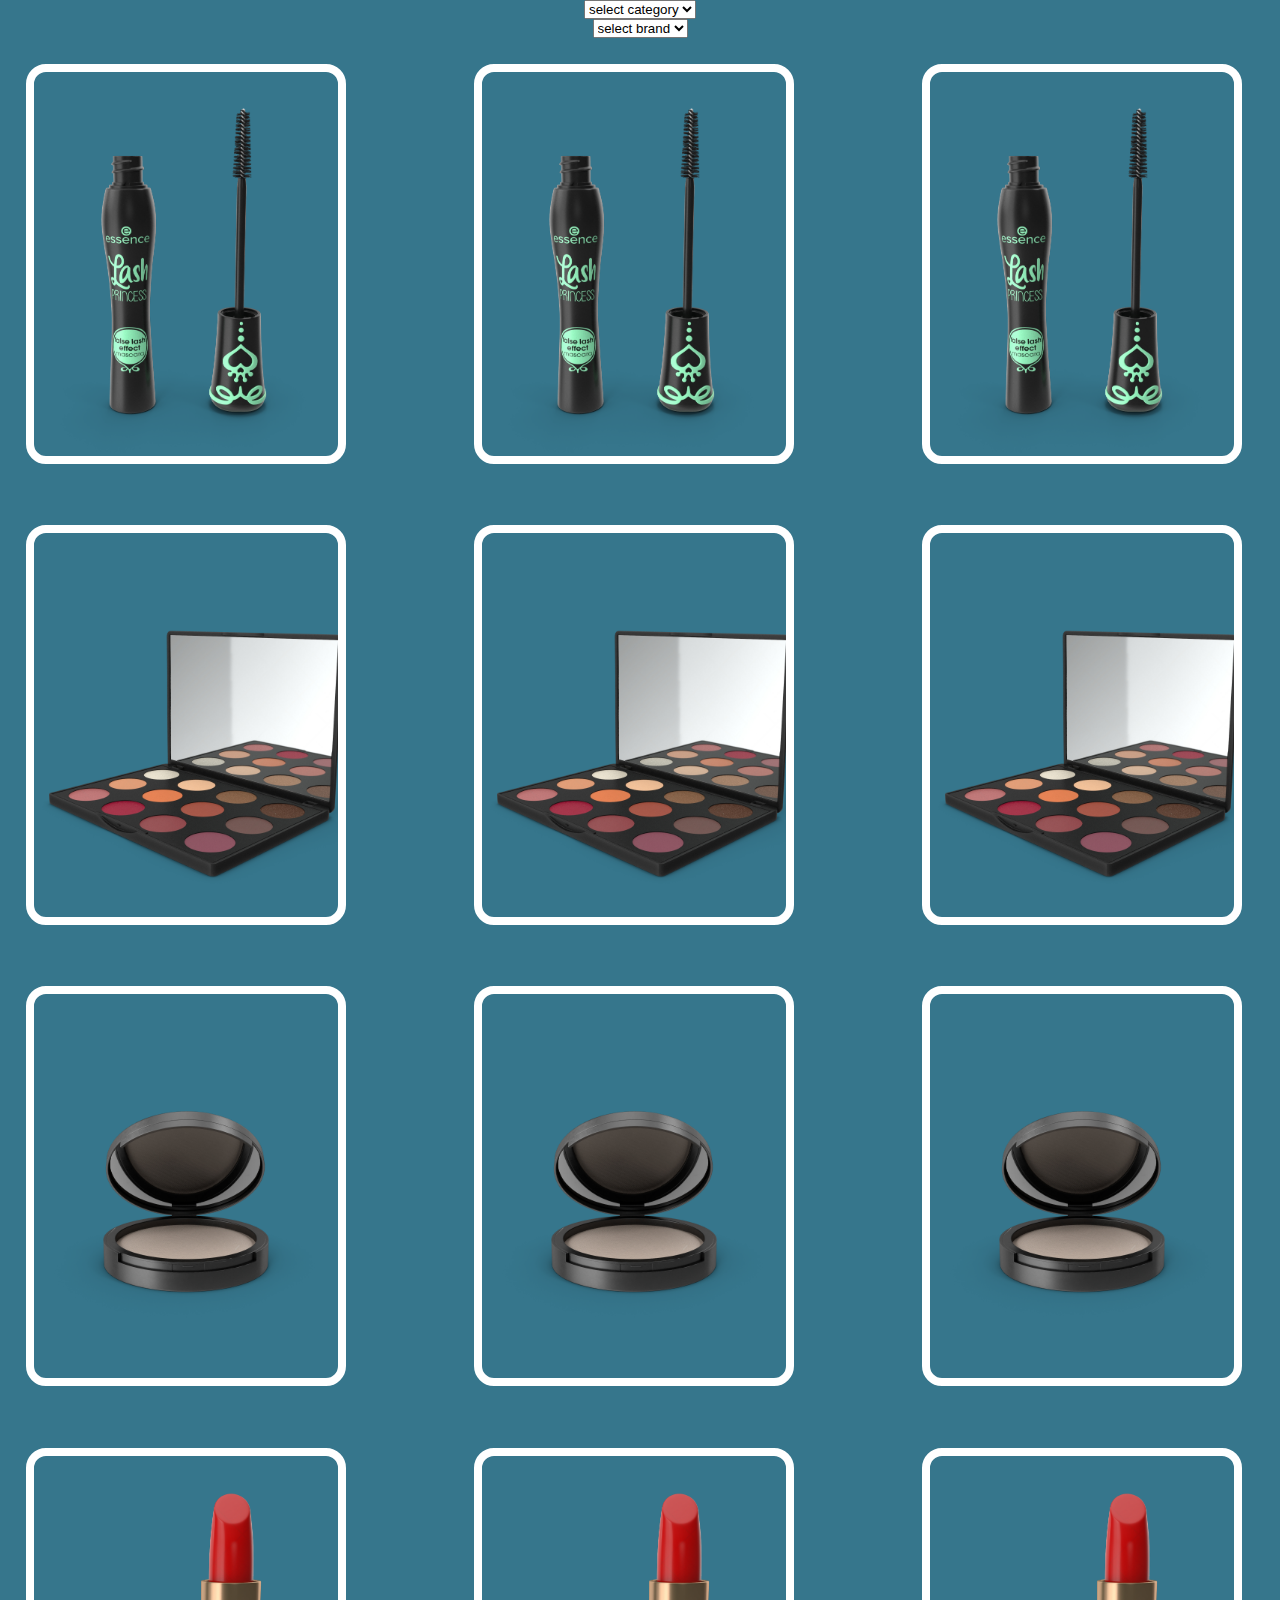
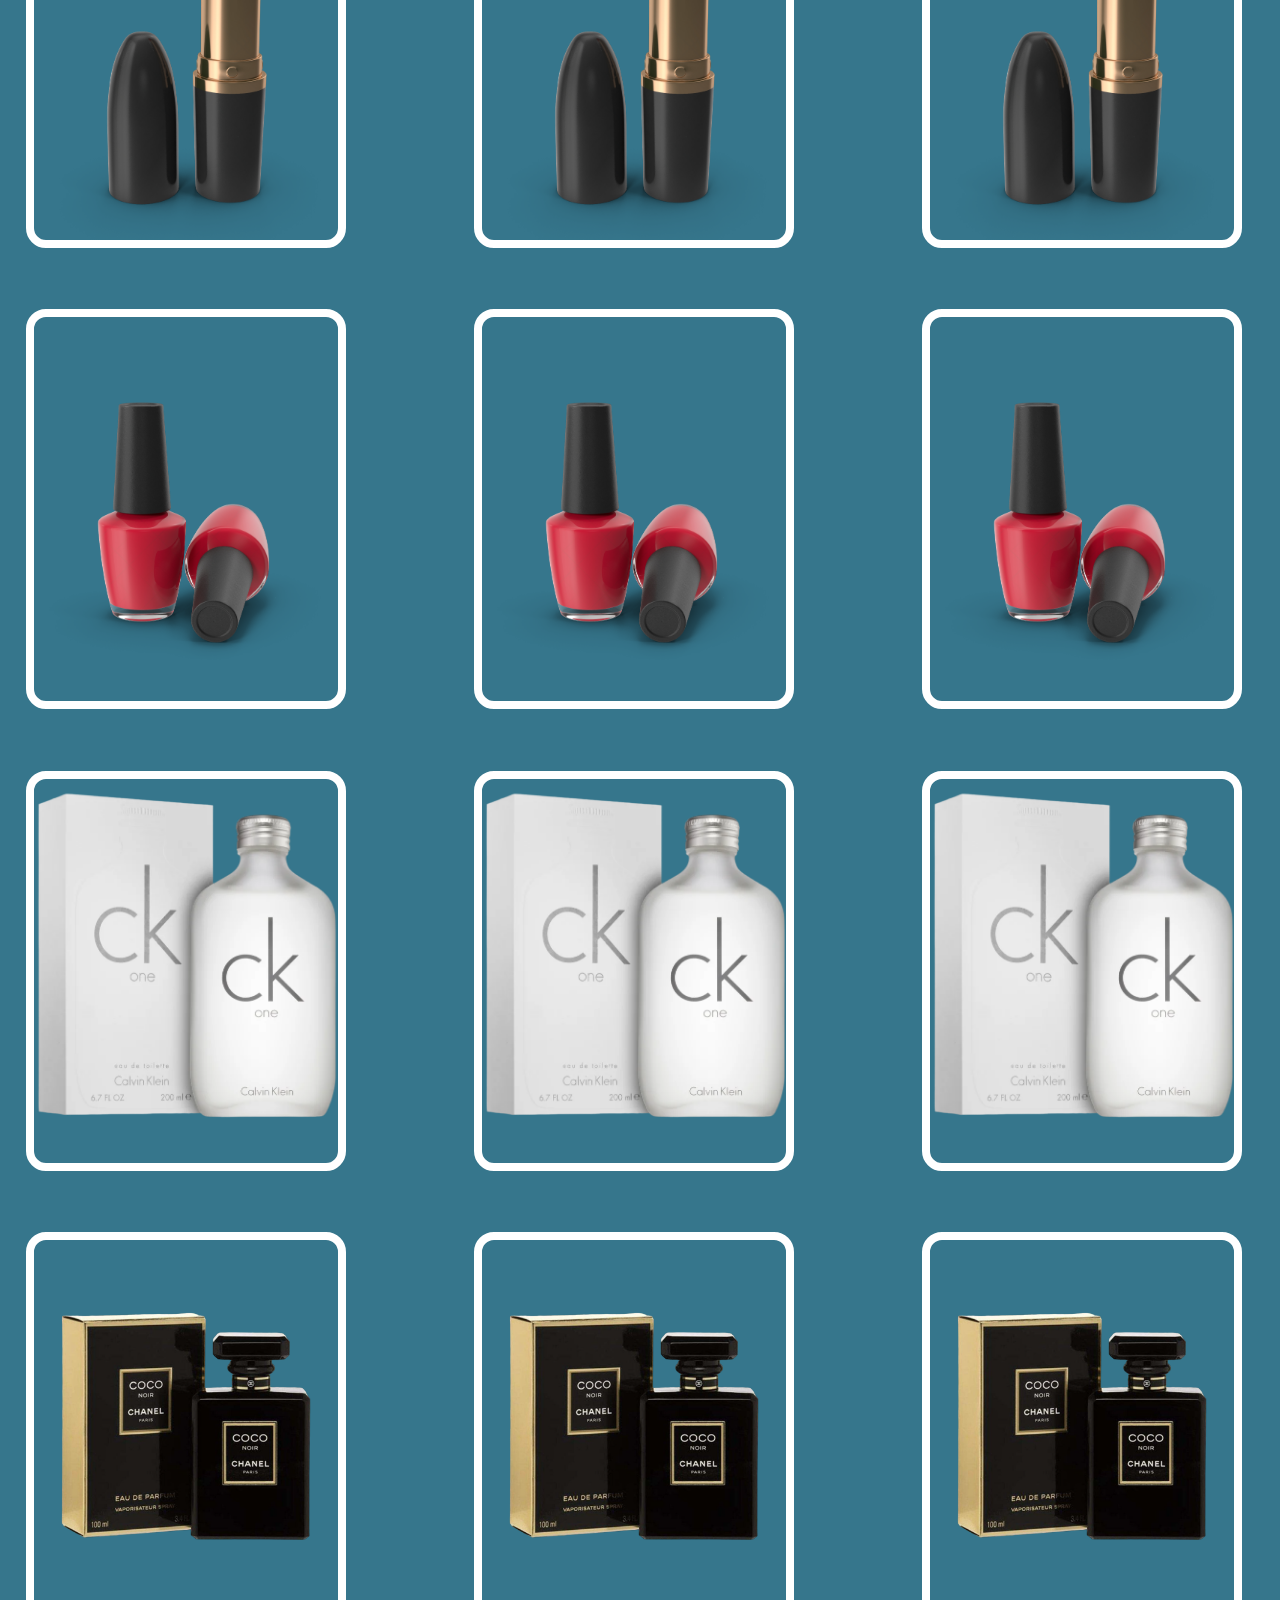
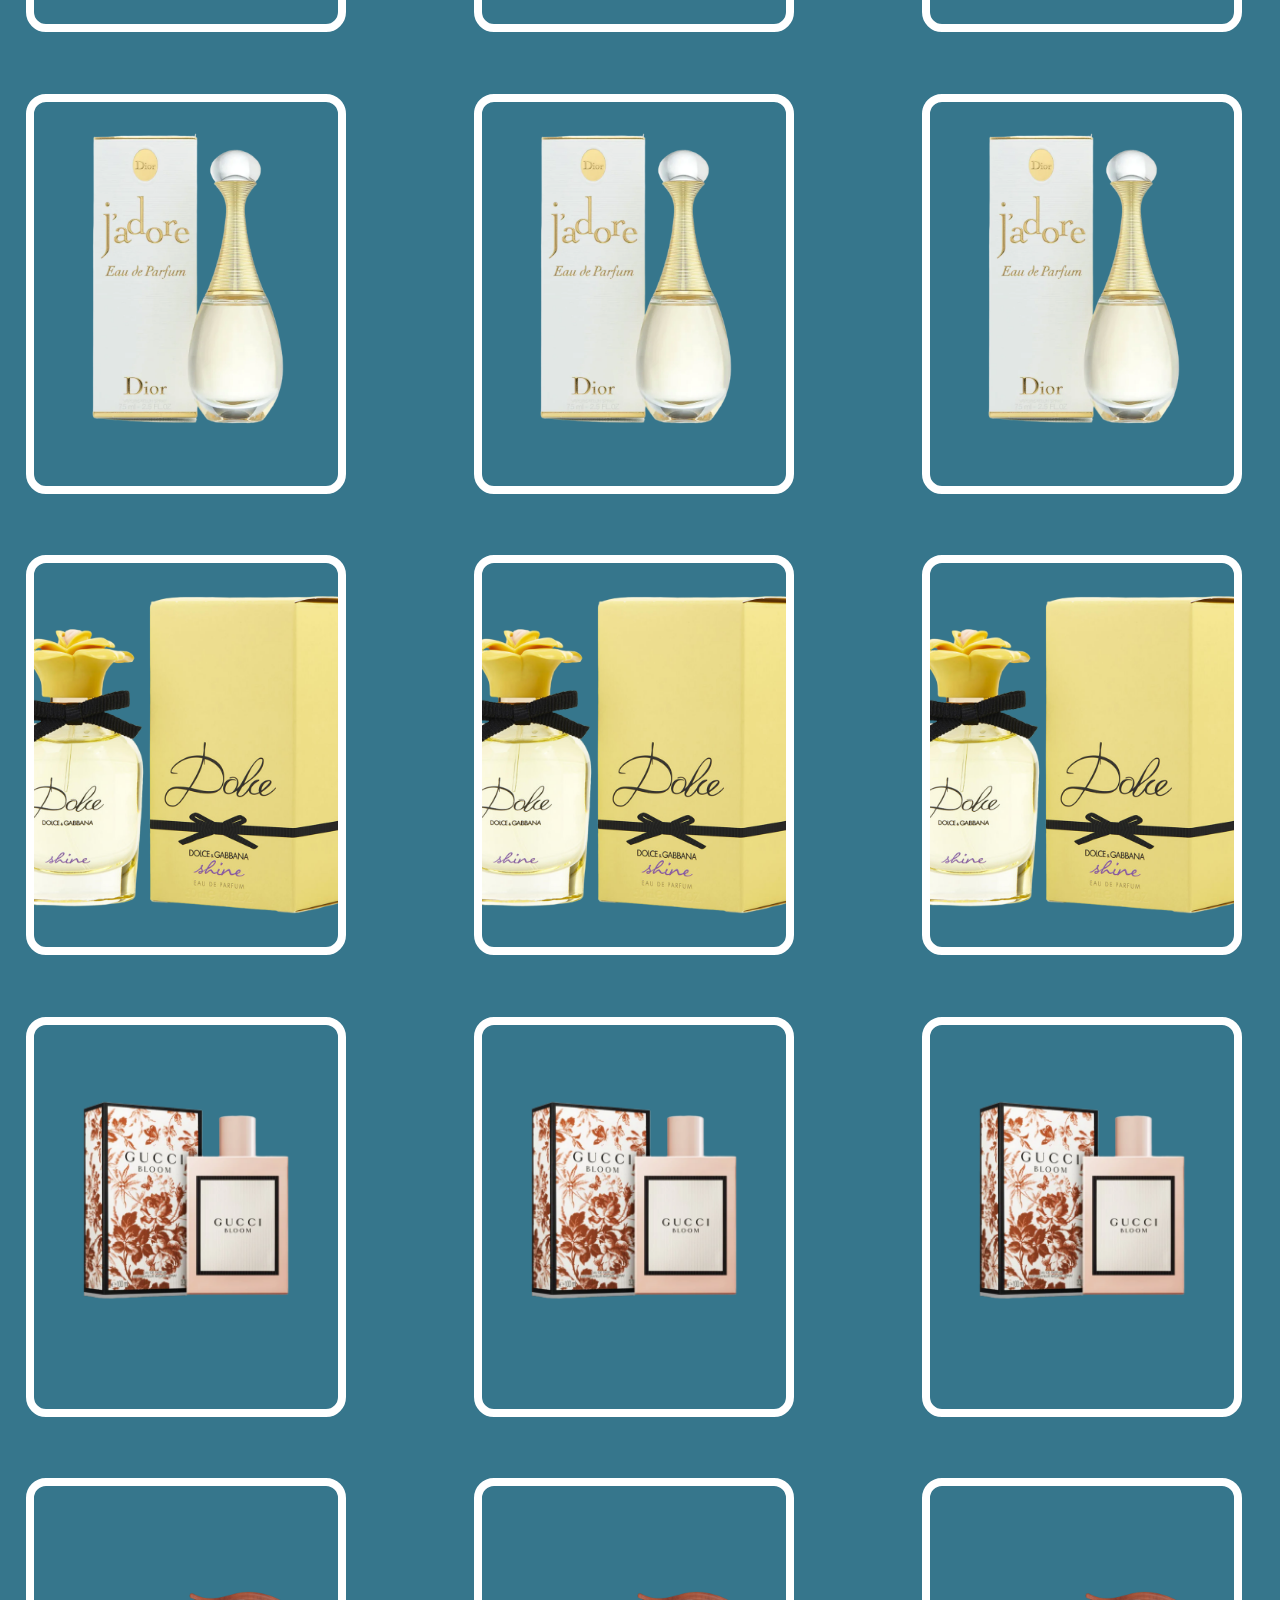
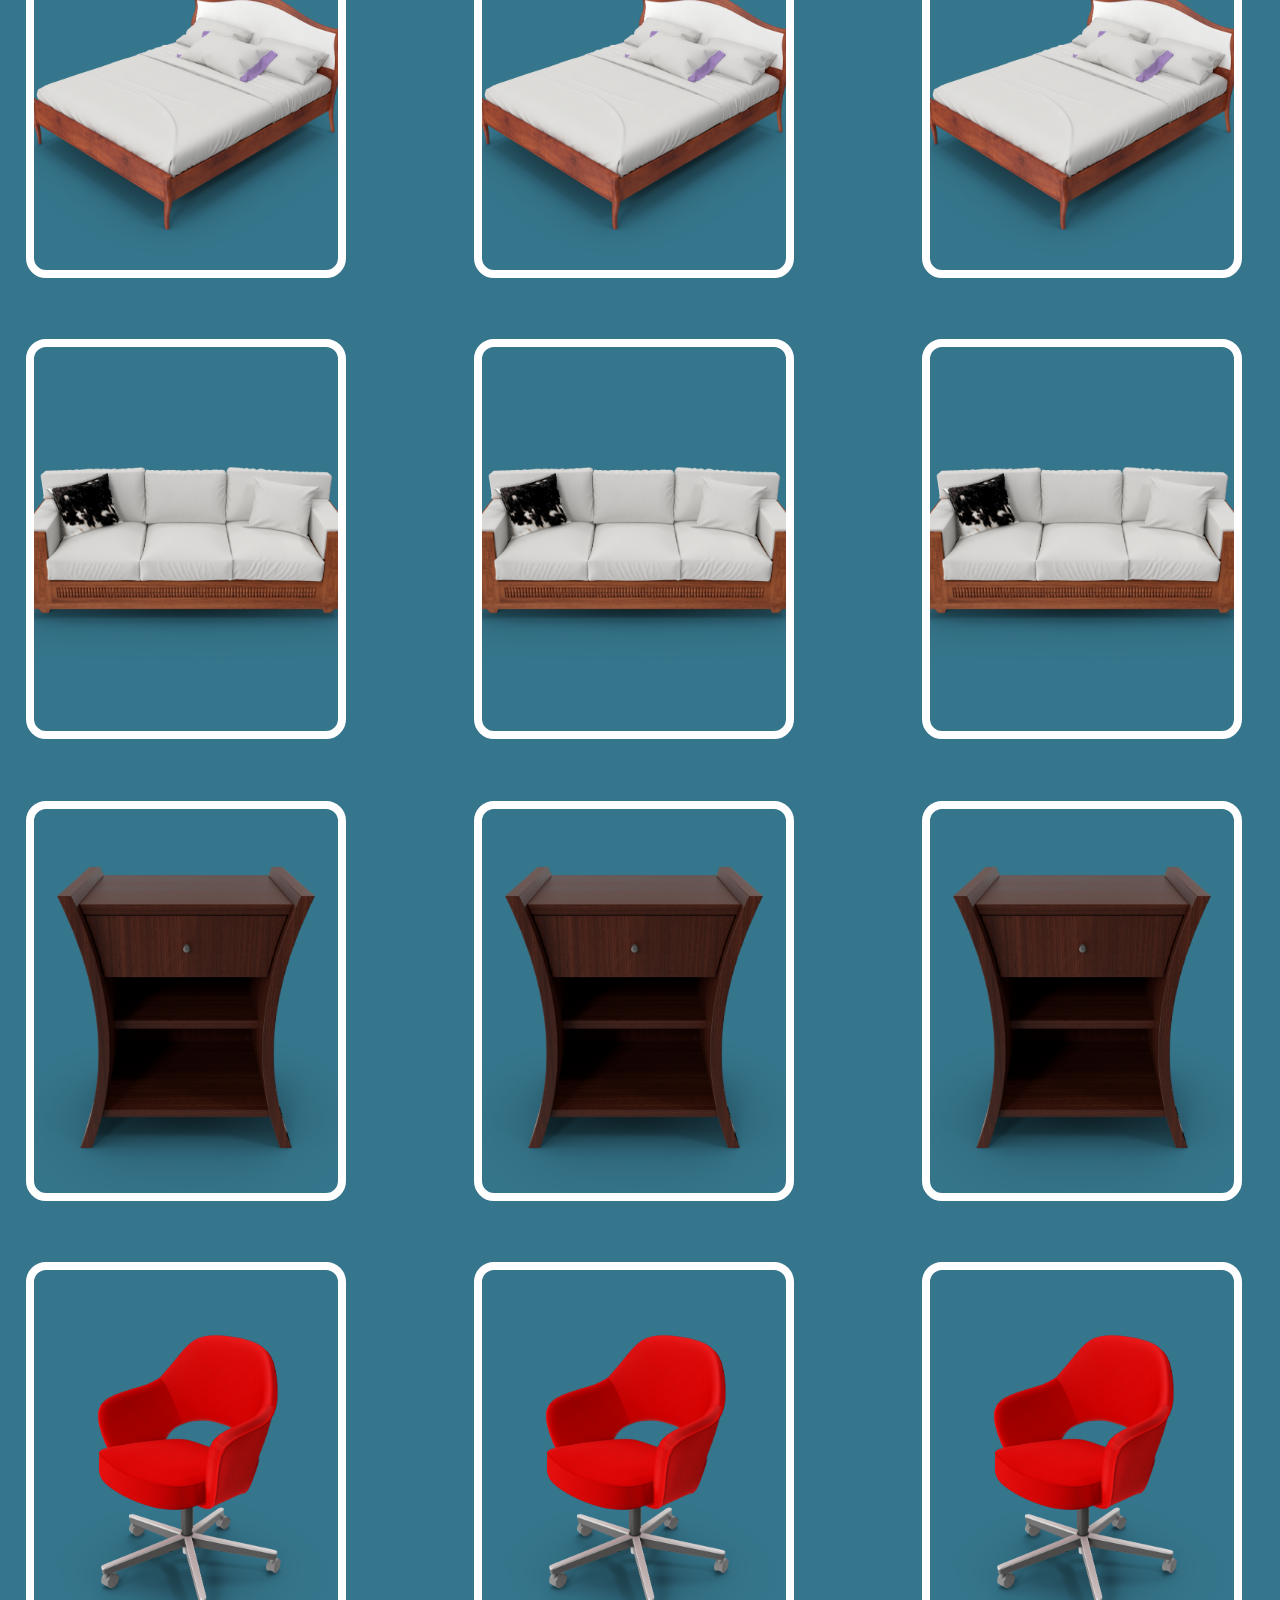
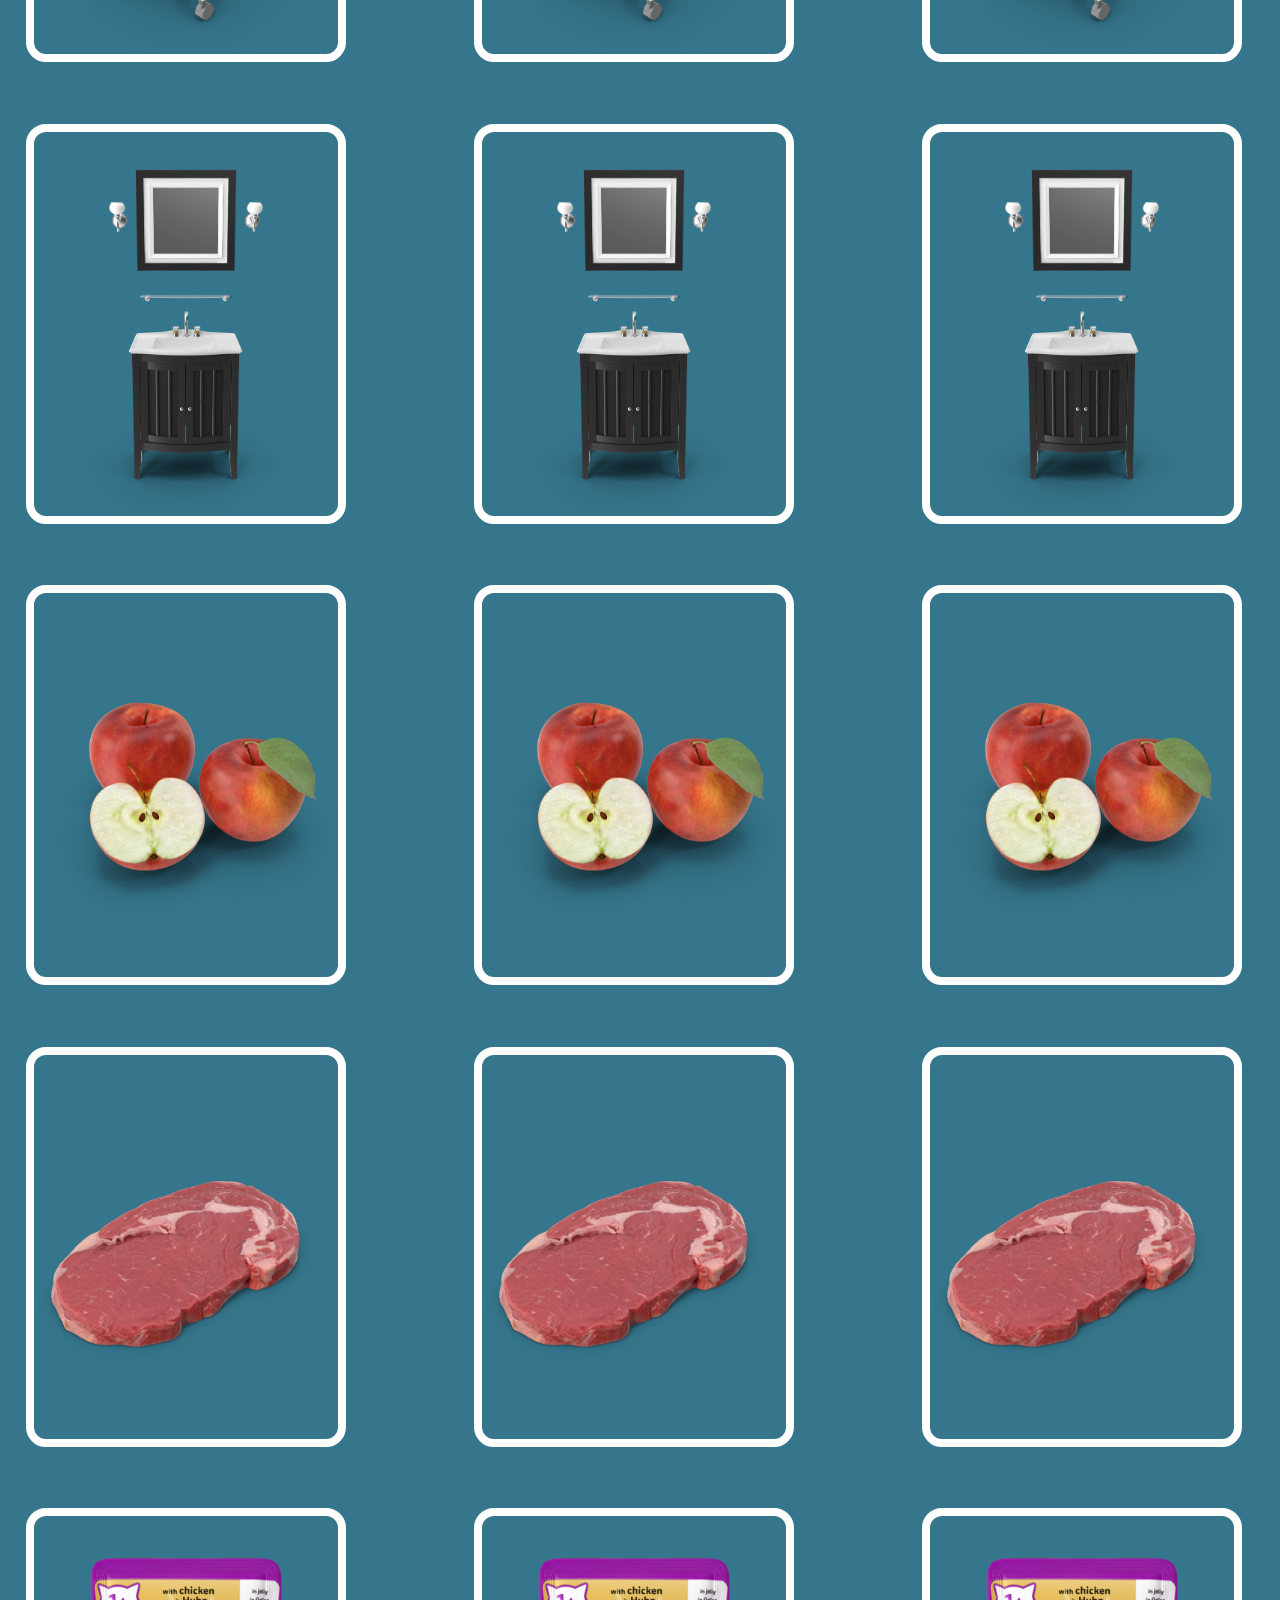
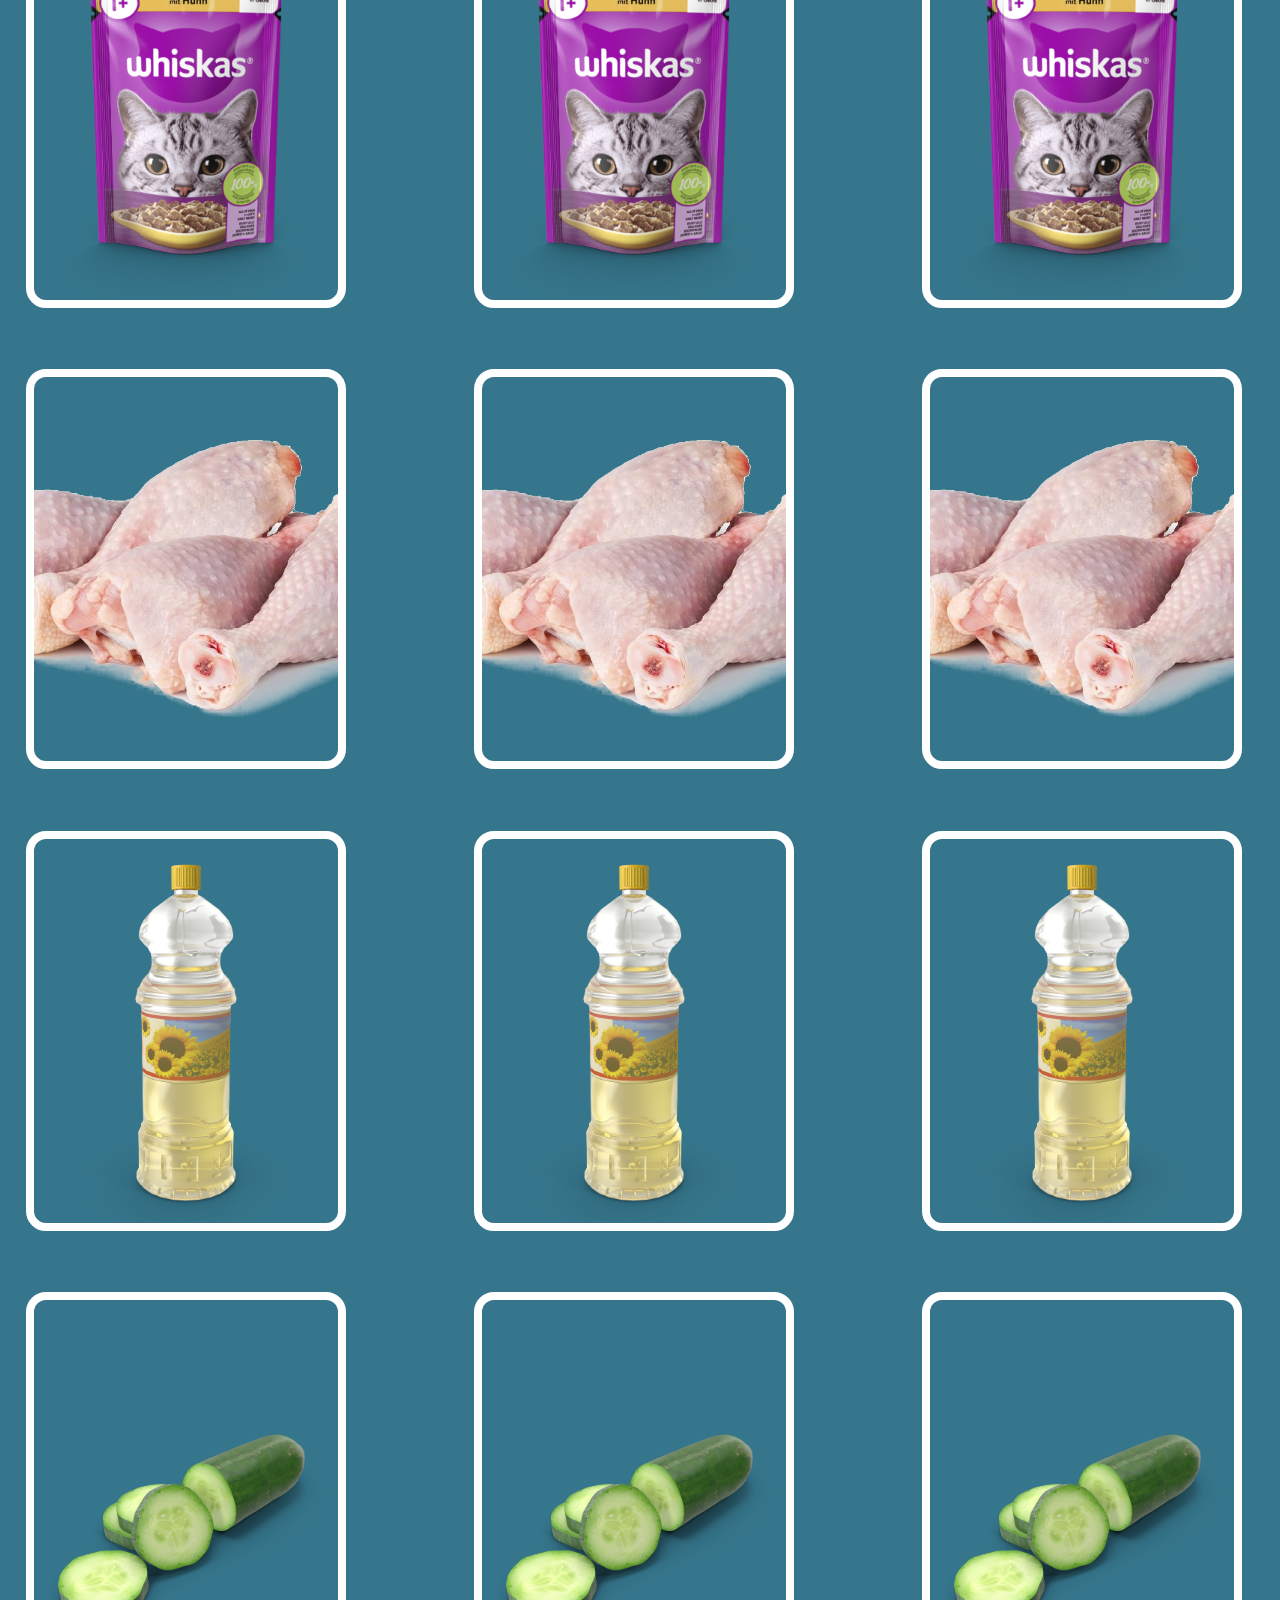
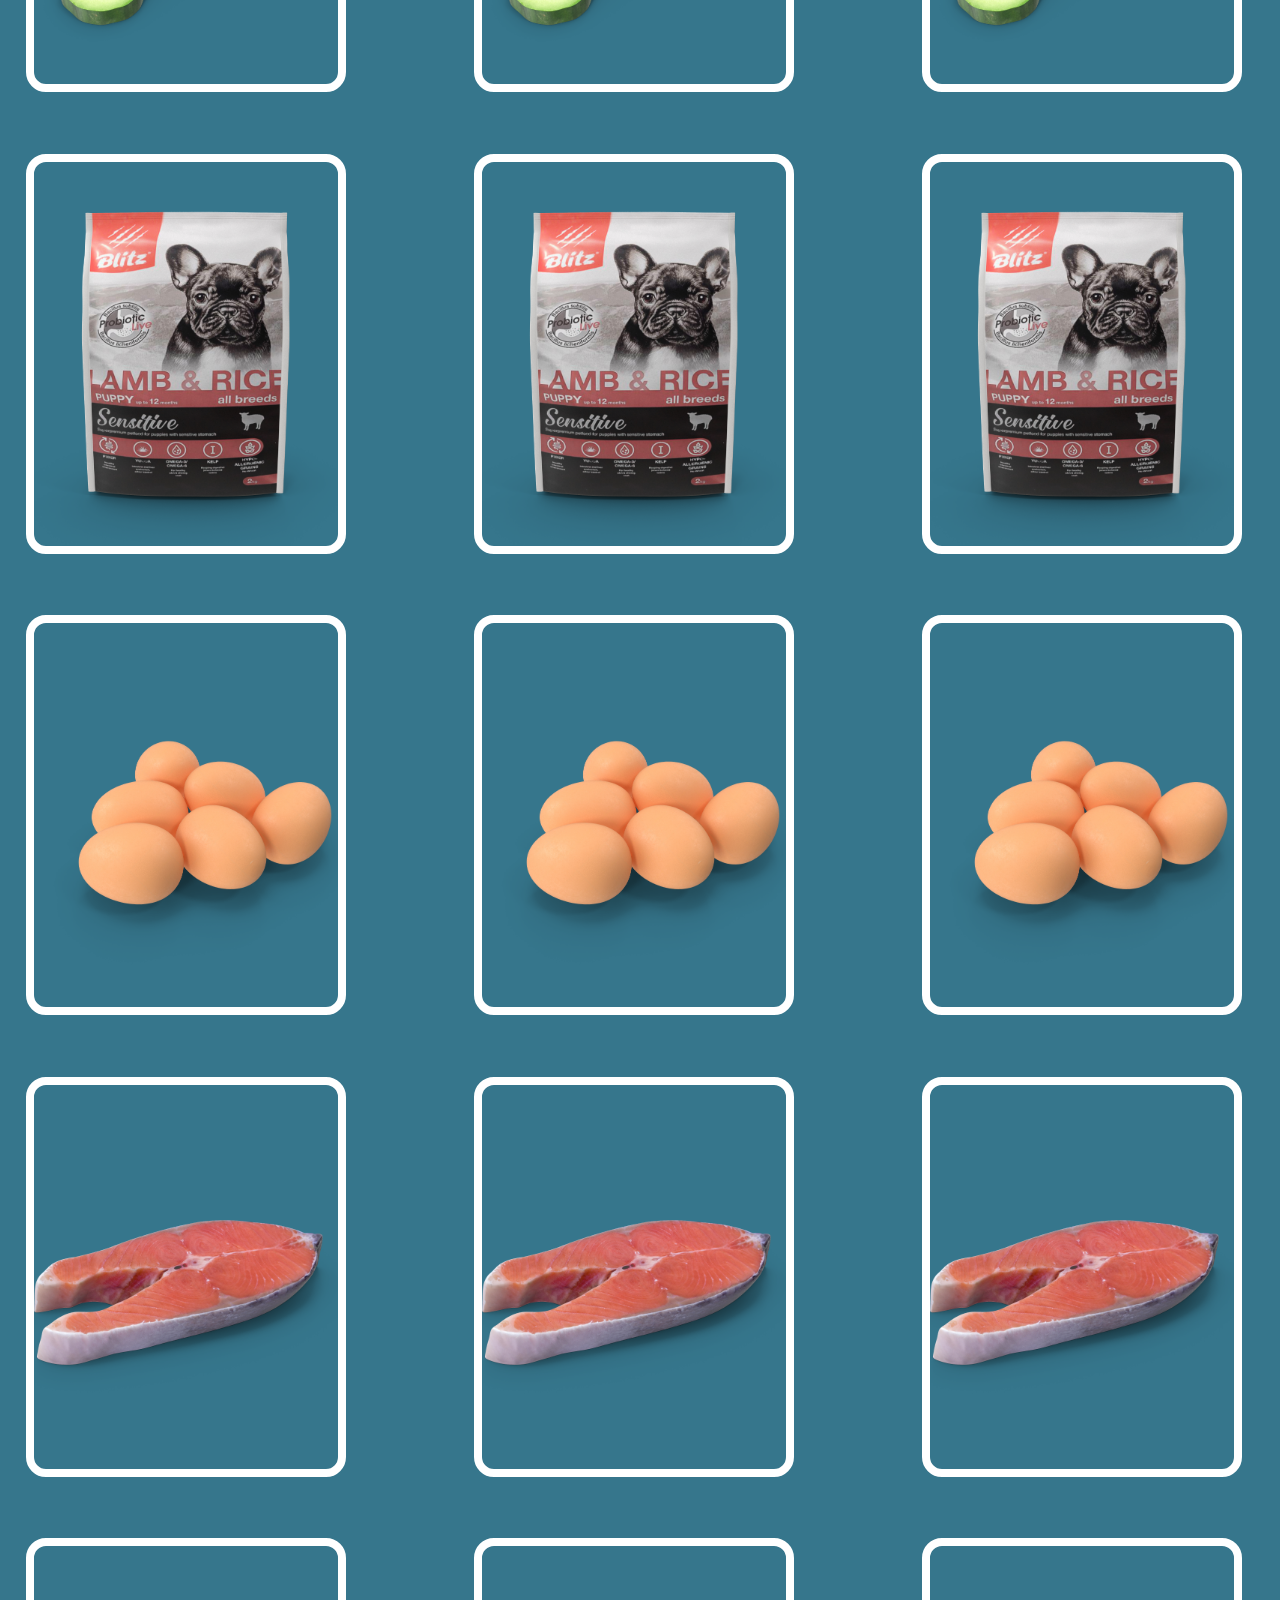
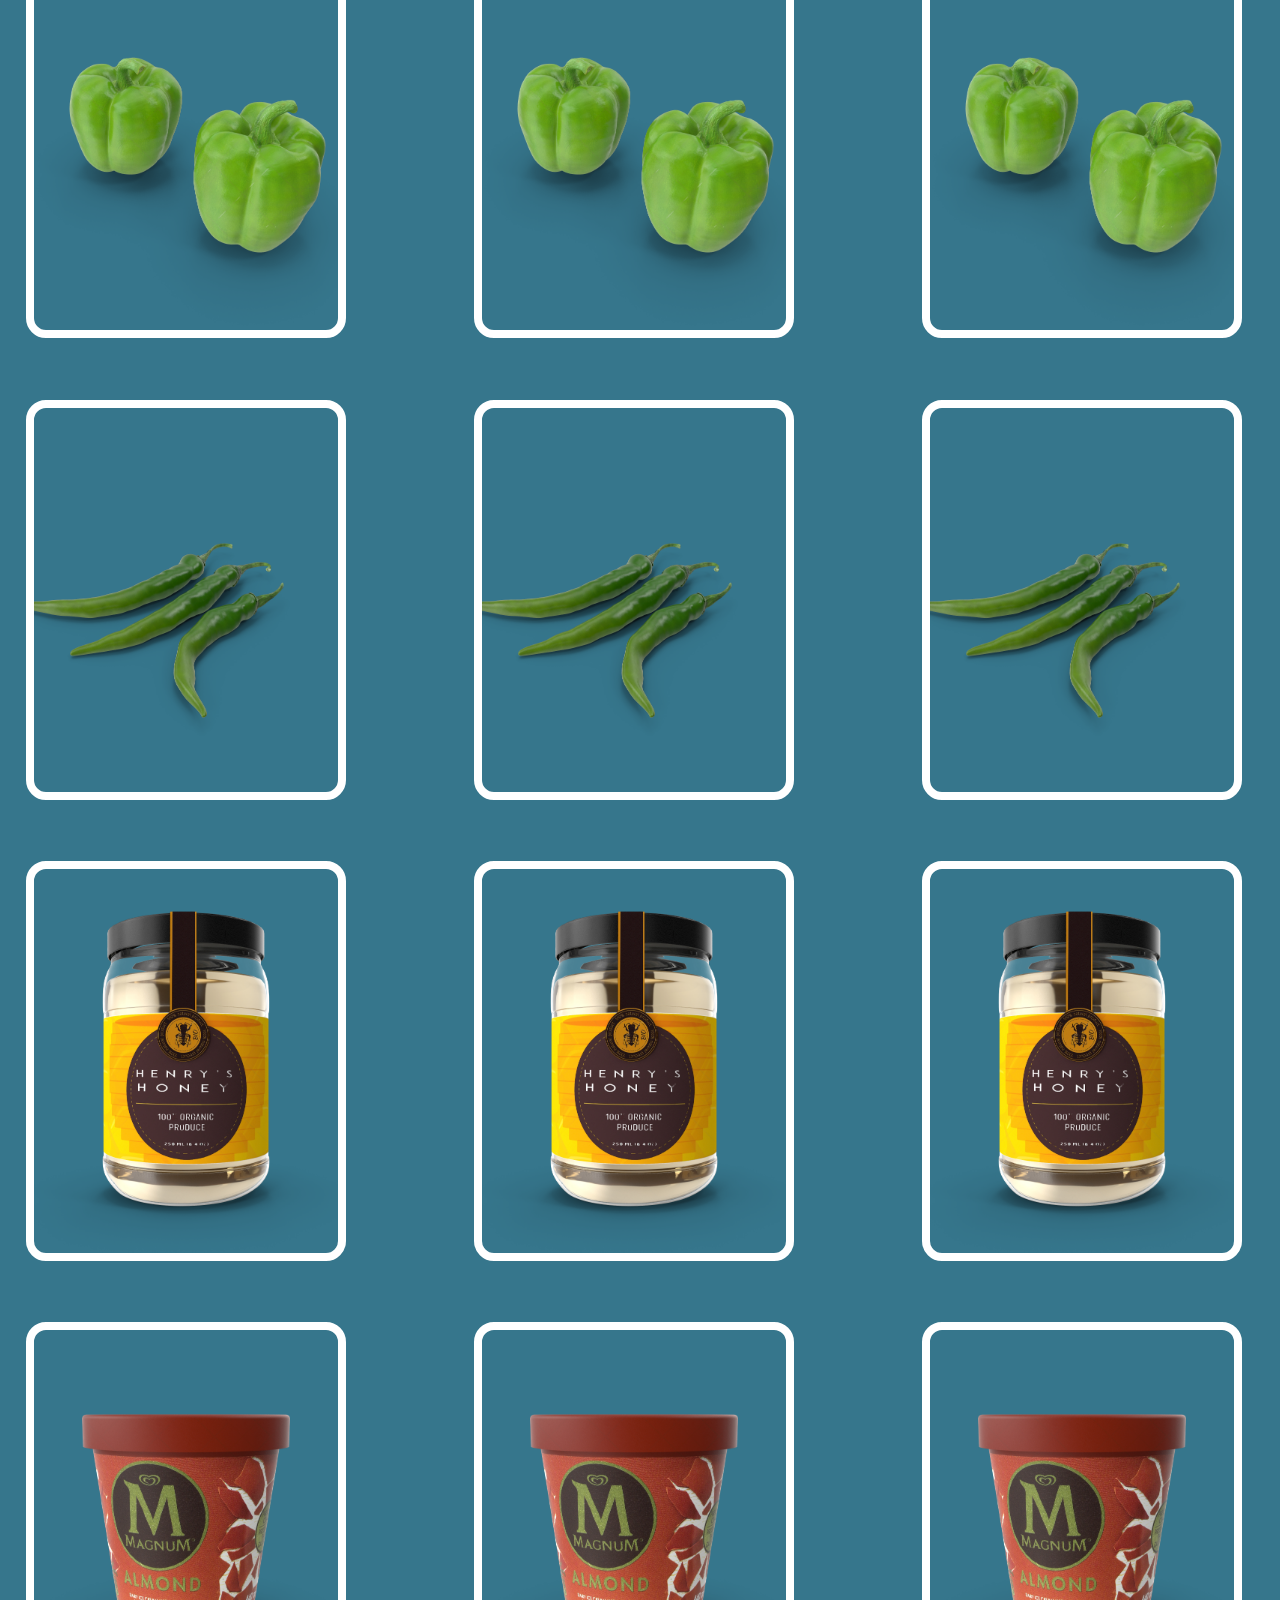
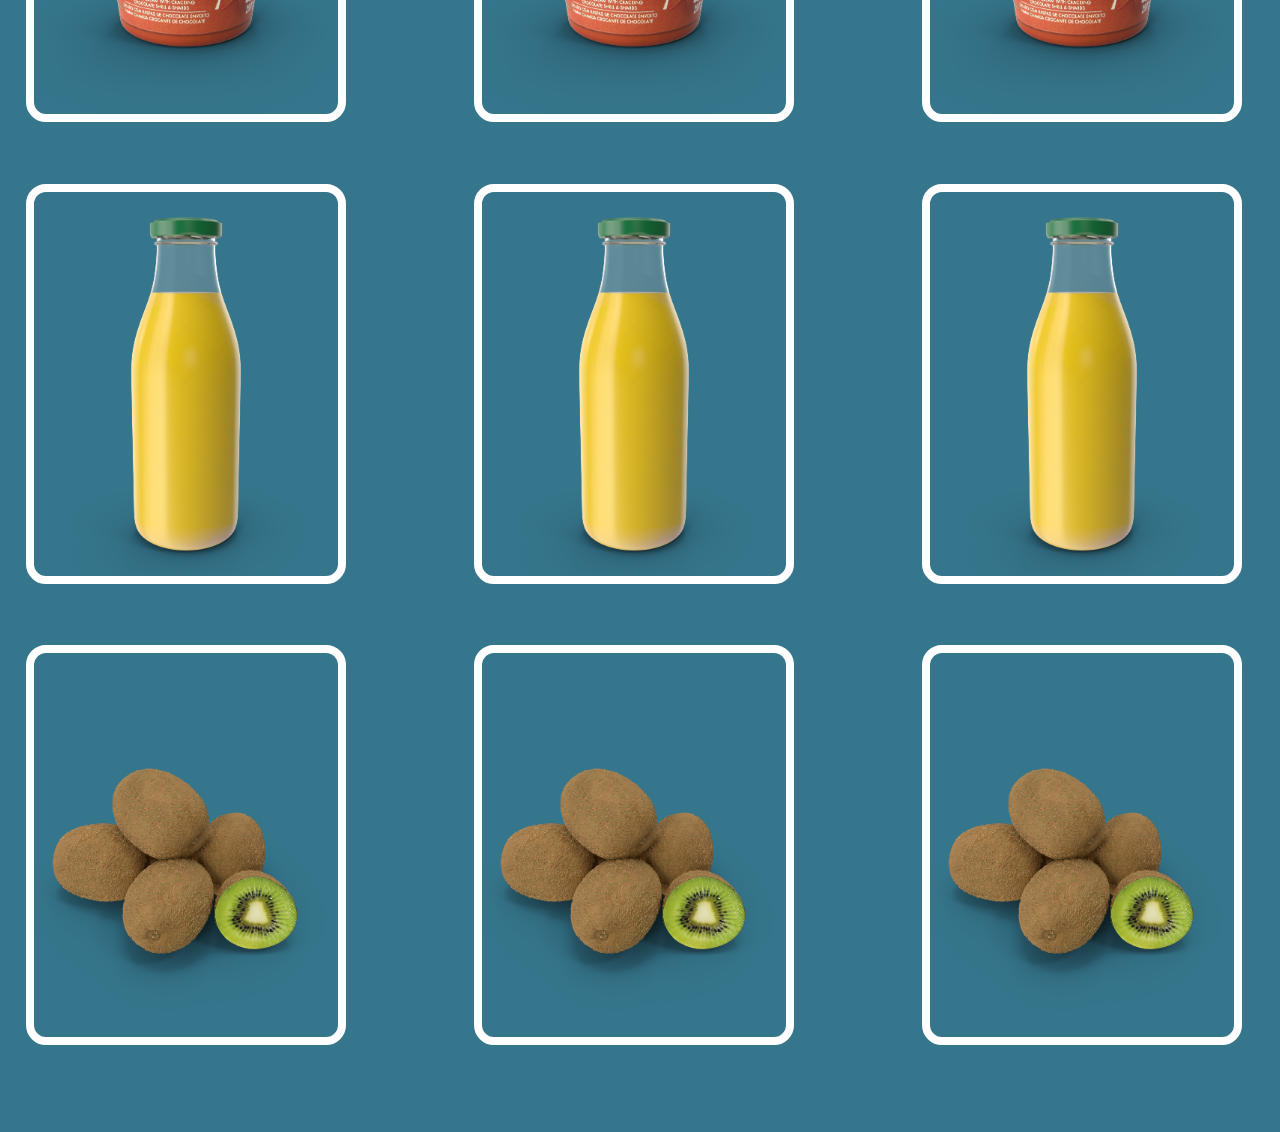
<file: src/dashboard.html>
<!DOCTYPE html>
<html lang="en">
<head>
    <meta charset="UTF-8">
    <meta name="viewport" content="width=device-width, initial-scale=1.0">
    <link rel="stylesheet" href="dashboard.css">
    <title>Document</title>
</head>
<body>
    <select name="" id="dropdown">
        <option value="select category">select category</option>
    </select>
    <select name="" id="dropdown-brand">
        <option value="select brand">select brand</option>
    </select>
    <div class="container" id="container">
    
   
</div>
<div id="container-brand">
	
    </div>
    <script src="dashboard.js"></script>
    
</body>
</html>
</file>
<file: src/dashboard.css>
@import url("https://fonts.googleapis.com/css2?family=Margarine&display=swap");
@import url('https://fonts.googleapis.com/css2?family=Dancing+Script:wght@400..700&family=Margarine&display=swap');

* {
  margin: 0;
  padding: 0;
  box-sizing: border-box;
}
body {
  width: 100%;
  /* height: 100vh; */
  min-height: 100vh;
  background-color: #36768c;
   font-family: "Margarine", sans-serif;
  font-weight: 400;
  font-style: normal;
  display: flex;
  justify-content: center;
  align-items: center;
  flex-direction: column;
}
.container{
    display: flex;
    align-items: center;
    justify-content: space-between;
    flex-wrap: wrap;
    padding: 2%;
}
.card {
  width: 320px;
  height: 400px;
  border-radius: 20px;
  overflow: hidden;
  border: 8px solid #fff;
  position: relative;
  margin-right: 1%;
  margin-bottom: 5%;
}
.card-img {
  width: 100%;
  height: 100%;
  object-fit: cover;
  border-radius: 15px;
}

.card-body {
  width: 100%;
  height: 100%;
  top: 0;
  right: -100%;
  position: absolute;
  background: #1f3d4738;
  backdrop-filter: blur(5px);
  border-radius: 15px;
  color: #fff;
  padding: 30px;
  display: flex;
  flex-direction: column;
  justify-content: center;
  transition: 2s;
}
.card:hover .card-body {
  right: 0;
}
.card-title {
  text-transform: uppercase;
  /* font-size: 50px; */
  font-weight: 500;
  padding-bottom: 5%;
}
.card-sub-title {
  text-transform: capitalize;
  font-size: 14px;
  font-weight: 300;
}
.card-info {
  font-size: 16px;
  /* line-height: 25px; */
  /* margin: 40px 0; */
  font-weight: 400;
}
.card-btn {
  color: #1f3d47;
  background-color: #8fabba;
  padding: 10px 20px;
  width: 120px;
  border-radius: 5px;
  text-transform: capitalize;
  border: none;
  outline: none;
  font-weight: 500;
  cursor: pointer;
}
p{
    padding-bottom: 5%;
      font-family: "Dancing Script", cursive;
  font-optical-sizing: auto;
  /* font-weight: <weight>; */
  font-style: normal;
  font-size: 20px;
}




@import url('https://fonts.googleapis.com/css?family=Roboto:400,500,700');
*
{
    -webkit-box-sizing: border-box;
            box-sizing: border-box;
    margin: 0;
    padding: 0;
}


body
{
    font-family: 'Roboto', sans-serif;
}
a
{
    text-decoration: none;
}
.product-card {
    width: 380px;
    position: relative;
    box-shadow: 0 2px 7px #dfdfdf;
    margin: 50px auto;
    background: #fafafa;
}

.badge {
    position: absolute;
    left: 0;
    top: 20px;
    text-transform: uppercase;
    font-size: 13px;
    font-weight: 700;
    background: red;
    color: #fff;
    padding: 3px 10px;
}

.product-tumb {
    display: flex;
    align-items: center;
    justify-content: center;
    height: 300px;
    padding: 50px;
    background: #f0f0f0;
}

.product-tumb img {
    max-width: 100%;
    max-height: 100%;
}

.product-details {
    padding: 30px;
}

.product-catagory {
    display: block;
    font-size: 12px;
    font-weight: 700;
    text-transform: uppercase;
    color: #ccc;
    margin-bottom: 18px;
}

.product-details h4 a {
    font-weight: 500;
    display: block;
    margin-bottom: 18px;
    text-transform: uppercase;
    color: #363636;
    text-decoration: none;
    transition: 0.3s;
}

.product-details h4 a:hover {
    color: #fbb72c;
}

.product-details p {
    font-size: 15px;
    line-height: 22px;
    margin-bottom: 18px;
    color: #999;
}

.product-bottom-details {
    overflow: hidden;
    border-top: 1px solid #eee;
    padding-top: 20px;
}

.product-bottom-details div {
    float: left;
    width: 50%;
}

.product-price {
    font-size: 18px;
    color: #fbb72c;
    font-weight: 600;
}

.product-price small {
    font-size: 80%;
    font-weight: 400;
    text-decoration: line-through;
    display: inline-block;
    margin-right: 5px;
}

.product-links {
    text-align: right;
}

.product-links a {
    display: inline-block;
    margin-left: 5px;
    color: #e1e1e1;
    transition: 0.3s;
    font-size: 17px;
}

.product-links a:hover {
    color: #fbb72c;
    /* background-color: #363636; */
}
</file>
